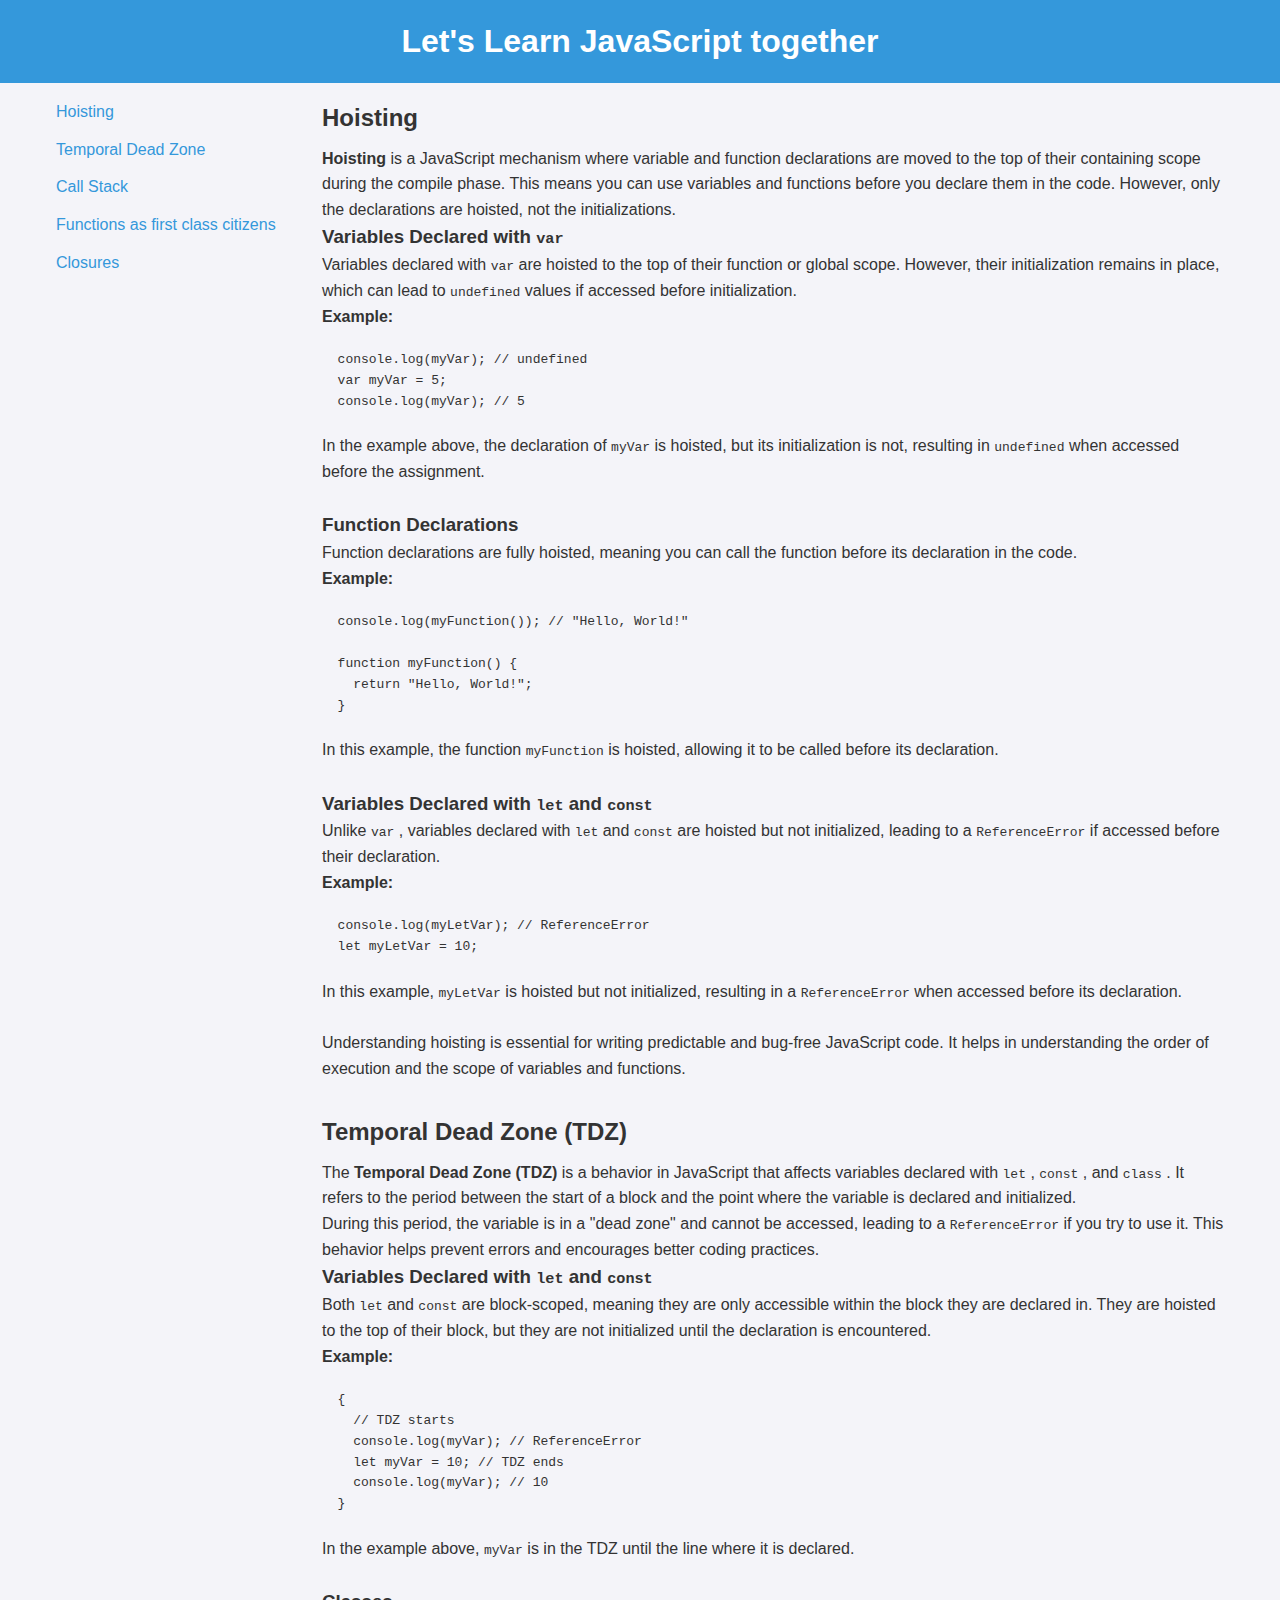
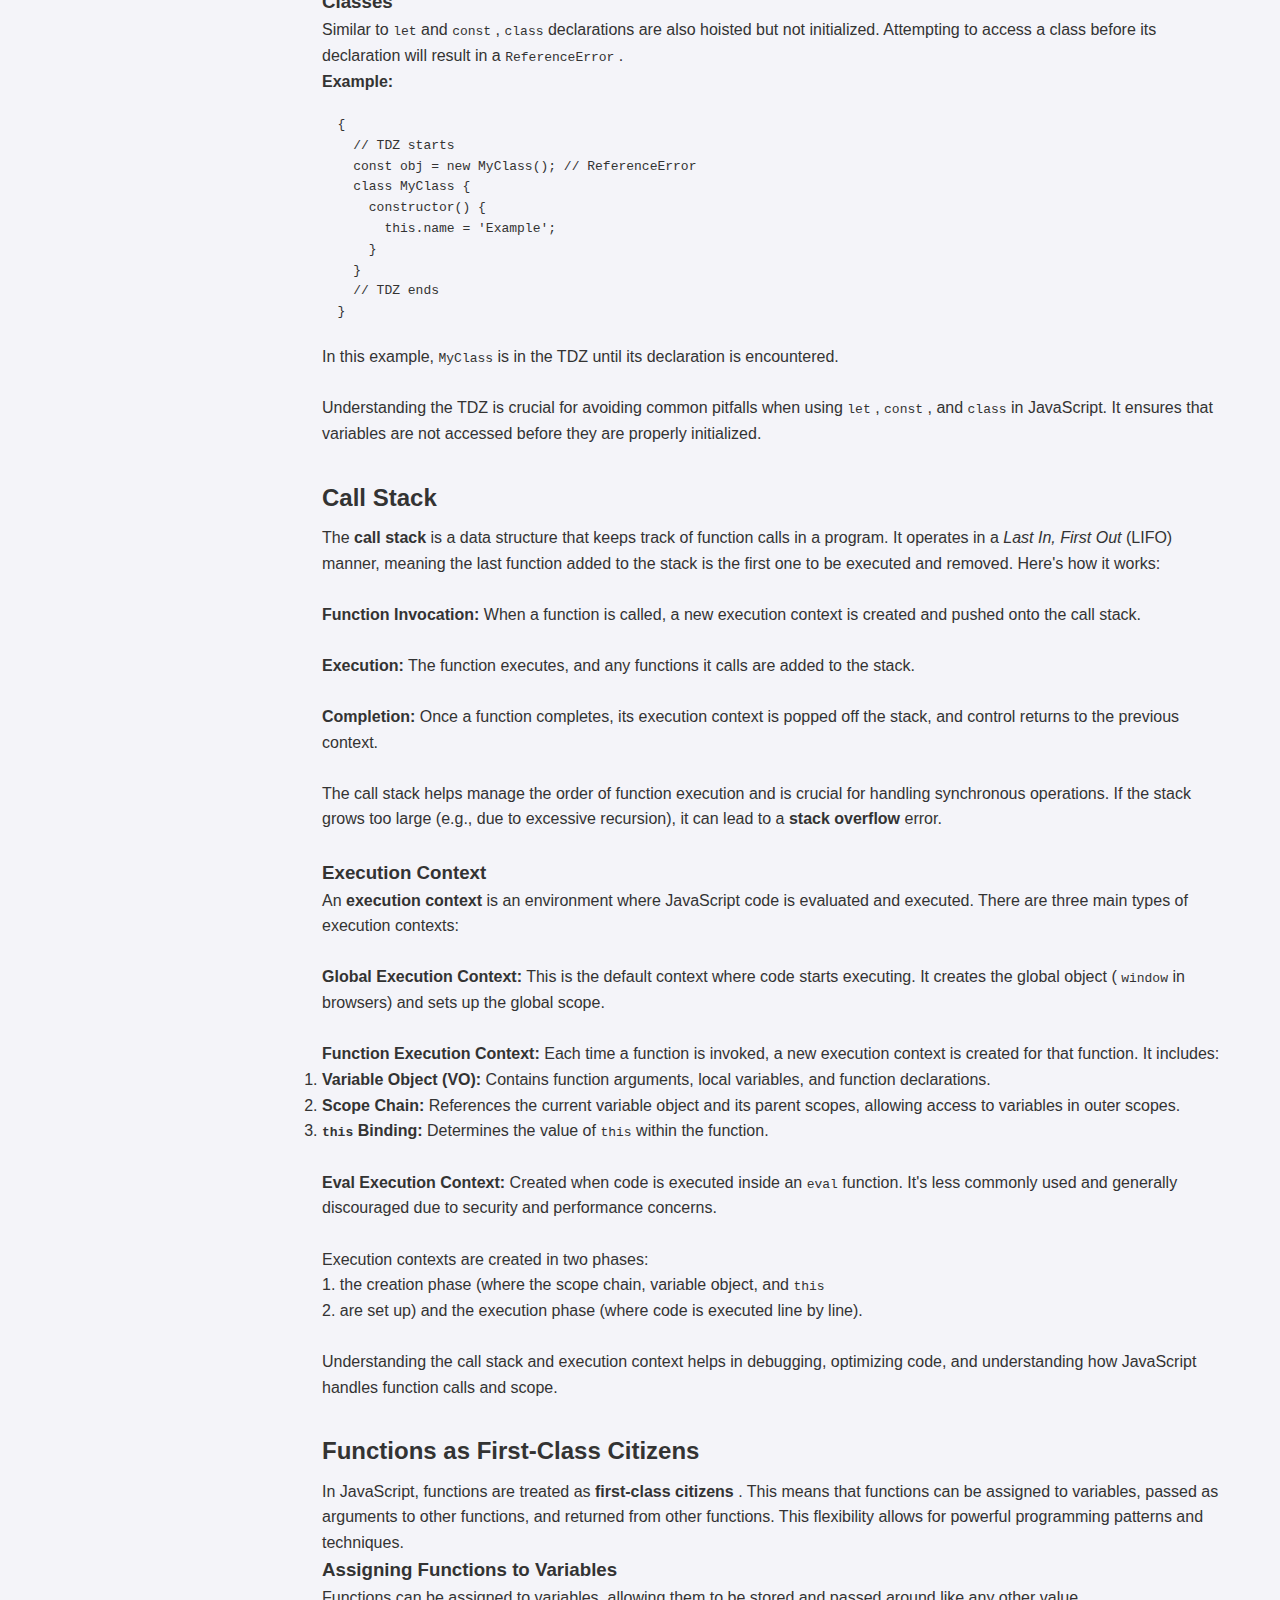
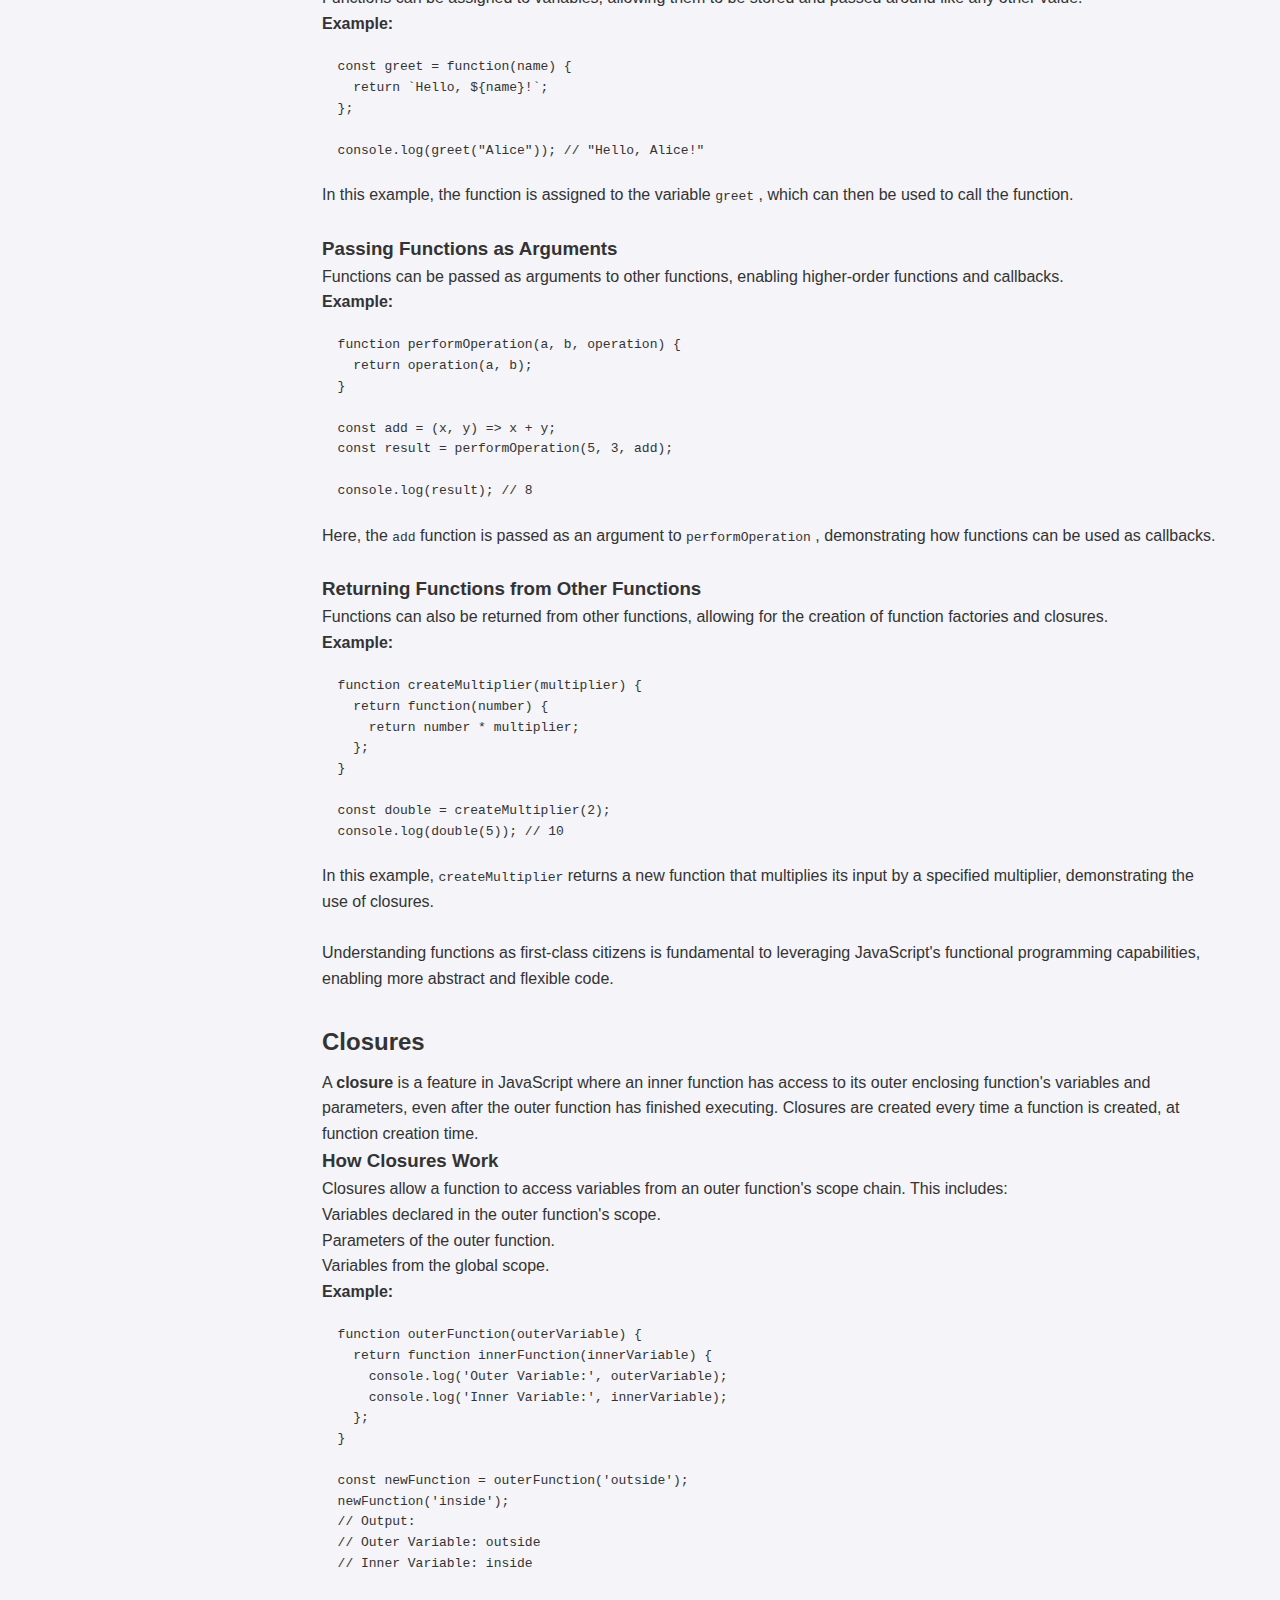
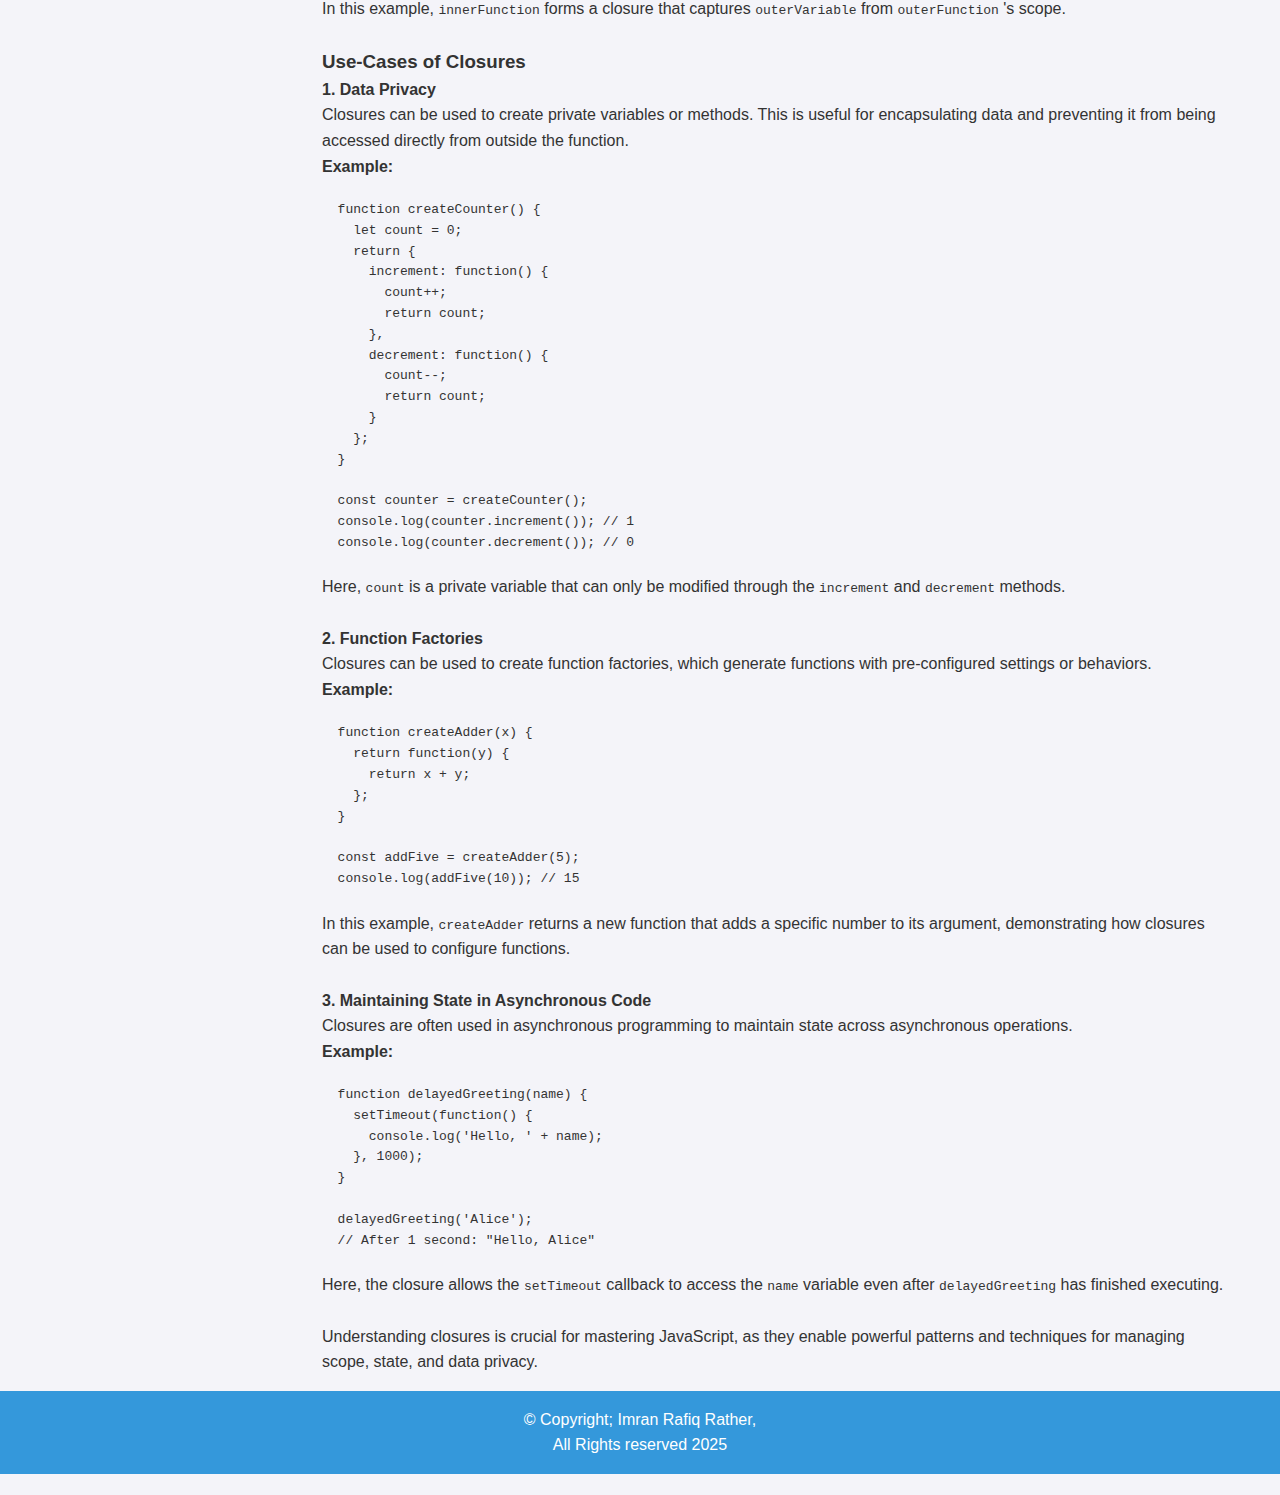
<file: index.html>
<!DOCTYPE html>
<html lang="en">
  <head>
    <meta charset="UTF-8" />
    <meta
      name="viewport"
      content="width=device-width, initial-scale=1.0" />
    <title>ES6 Refresher</title>
    <link
      rel="stylesheet"
      href="./style.css" />
  </head>
  <body>
    <header>
      <h1>Let's Learn JavaScript together</h1>
    </header>

    <main class="main-content">
      <aside class="topics">
        <ul>
          <li><a href="#hoisting">Hoisting</a></li>
          <li><a href="#temporal-dead-zone">Temporal Dead Zone</a></li>
          <li><a href="#callstack">Call Stack</a></li>
          <li><a href="#first-class-citizens">Functions as first class citizens</a></li>
          <li><a href="#closures">Closures</a></li>
        </ul>
      </aside>

      <section>
        <!-- hoisting -->
        <article id="hoisting">
          <h2 class="section-heading">Hoisting</h2>
          <p>
            <strong>Hoisting</strong>
            is a JavaScript mechanism where variable and function declarations are moved to the top
            of their containing scope during the compile phase. This means you can use variables and
            functions before you declare them in the code. However, only the declarations are
            hoisted, not the initializations.
          </p>
          <h3>
            Variables Declared with
            <code>var</code>
          </h3>
          <p>
            Variables declared with
            <code>var</code>
            are hoisted to the top of their function or global scope. However, their initialization
            remains in place, which can lead to
            <code>undefined</code>
            values if accessed before initialization.
          </p>
          <p>
            <strong>Example:</strong>
          </p>
          <pre><code>
  console.log(myVar); // undefined
  var myVar = 5;
  console.log(myVar); // 5
  </code></pre>
          <p>
            In the example above, the declaration of
            <code>myVar</code>
            is hoisted, but its initialization is not, resulting in
            <code>undefined</code>
            when accessed before the assignment.
          </p>
          <br />
          <h3>Function Declarations</h3>
          <p>
            Function declarations are fully hoisted, meaning you can call the function before its
            declaration in the code.
          </p>
          <p>
            <strong>Example:</strong>
          </p>
          <pre><code>
  console.log(myFunction()); // "Hello, World!"

  function myFunction() {
    return "Hello, World!";
  }
  </code></pre>
          <p>
            In this example, the function
            <code>myFunction</code>
            is hoisted, allowing it to be called before its declaration.
          </p>
          <br />
          <h3>
            Variables Declared with
            <code>let</code>
            and
            <code>const</code>
          </h3>
          <p>
            Unlike
            <code>var</code>
            , variables declared with
            <code>let</code>
            and
            <code>const</code>
            are hoisted but not initialized, leading to a
            <code>ReferenceError</code>
            if accessed before their declaration.
          </p>
          <p>
            <strong>Example:</strong>
          </p>
          <pre><code>
  console.log(myLetVar); // ReferenceError
  let myLetVar = 10;
  </code></pre>
          <p>
            In this example,
            <code>myLetVar</code>
            is hoisted but not initialized, resulting in a
            <code>ReferenceError</code>
            when accessed before its declaration.
          </p>
          <br />
          <p>
            Understanding hoisting is essential for writing predictable and bug-free JavaScript
            code. It helps in understanding the order of execution and the scope of variables and
            functions.
          </p>
        </article>

        <!-- Temporal Dead Zone -->
        <article id="temporal-dead-zone">
          <h2 class="section-heading">Temporal Dead Zone (TDZ)</h2>
          <p>
            The
            <strong>Temporal Dead Zone (TDZ)</strong>
            is a behavior in JavaScript that affects variables declared with
            <code>let</code>
            ,
            <code>const</code>
            , and
            <code>class</code>
            . It refers to the period between the start of a block and the point where the variable
            is declared and initialized.
          </p>
          <p>
            During this period, the variable is in a "dead zone" and cannot be accessed, leading to
            a
            <code>ReferenceError</code>
            if you try to use it. This behavior helps prevent errors and encourages better coding
            practices.
          </p>
          <h3>
            Variables Declared with
            <code>let</code>
            and
            <code>const</code>
          </h3>
          <p>
            Both
            <code>let</code>
            and
            <code>const</code>
            are block-scoped, meaning they are only accessible within the block they are declared
            in. They are hoisted to the top of their block, but they are not initialized until the
            declaration is encountered.
          </p>
          <p>
            <strong>Example:</strong>
          </p>
          <pre><code>
  {
    // TDZ starts
    console.log(myVar); // ReferenceError
    let myVar = 10; // TDZ ends
    console.log(myVar); // 10
  }
  </code></pre>
          <p>
            In the example above,
            <code>myVar</code>
            is in the TDZ until the line where it is declared.
          </p>
          <br />
          <h3>Classes</h3>
          <p>
            Similar to
            <code>let</code>
            and
            <code>const</code>
            ,
            <code>class</code>
            declarations are also hoisted but not initialized. Attempting to access a class before
            its declaration will result in a
            <code>ReferenceError</code>
            .
          </p>
          <p>
            <strong>Example:</strong>
          </p>
          <pre><code>
  {
    // TDZ starts
    const obj = new MyClass(); // ReferenceError
    class MyClass {
      constructor() {
        this.name = 'Example';
      }
    }
    // TDZ ends
  }
  </code></pre>
          <p>
            In this example,
            <code>MyClass</code>
            is in the TDZ until its declaration is encountered.
          </p>
          <br />
          <p>
            Understanding the TDZ is crucial for avoiding common pitfalls when using
            <code>let</code>
            ,
            <code>const</code>
            , and
            <code>class</code>
            in JavaScript. It ensures that variables are not accessed before they are properly
            initialized.
          </p>
        </article>

        <!-- call stack -->
        <article id="callstack">
          <h2 class="section-heading">Call Stack</h2>
          <p>
            The
            <strong>call stack</strong>
            is a data structure that keeps track of function calls in a program. It operates in a
            <em>Last In, First Out</em>
            (LIFO) manner, meaning the last function added to the stack is the first one to be
            executed and removed. Here's how it works:
          </p>
          <br />
          <ul>
            <li>
              <strong>Function Invocation:</strong>
              When a function is called, a new execution context is created and pushed onto the call
              stack.
            </li>
            <br />
            <li>
              <strong>Execution:</strong>
              The function executes, and any functions it calls are added to the stack.
            </li>
            <br />
            <li>
              <strong>Completion:</strong>
              Once a function completes, its execution context is popped off the stack, and control
              returns to the previous context.
            </li>
          </ul>

          <br />
          <p>
            The call stack helps manage the order of function execution and is crucial for handling
            synchronous operations. If the stack grows too large (e.g., due to excessive recursion),
            it can lead to a
            <strong>stack overflow</strong>
            error.
          </p>
          <br />
          <h3>Execution Context</h3>
          <p>
            An
            <strong>execution context</strong>
            is an environment where JavaScript code is evaluated and executed. There are three main
            types of execution contexts:
          </p>

          <br />
          <ul>
            <li>
              <strong>Global Execution Context:</strong>
              This is the default context where code starts executing. It creates the global object
              (
              <code>window</code>
              in browsers) and sets up the global scope.
            </li>
            <br />
            <li>
              <strong>Function Execution Context:</strong>
              Each time a function is invoked, a new execution context is created for that function.
              It includes:
              <ol>
                <li>
                  <strong>Variable Object (VO):</strong>
                  Contains function arguments, local variables, and function declarations.
                </li>
                <li>
                  <strong>Scope Chain:</strong>
                  References the current variable object and its parent scopes, allowing access to
                  variables in outer scopes.
                </li>
                <li>
                  <strong>
                    <code>this</code>
                    Binding:
                  </strong>
                  Determines the value of
                  <code>this</code>
                  within the function.
                </li>
              </ol>
            </li>
            <br />
            <li>
              <strong>Eval Execution Context:</strong>
              Created when code is executed inside an
              <code>eval</code>
              function. It's less commonly used and generally discouraged due to security and
              performance concerns.
            </li>
          </ul>

          <br />
          <p>
            Execution contexts are created in two phases:
            <br />
            1. the creation phase (where the scope chain, variable object, and
            <code>this</code>
            <br />
            2. are set up) and the execution phase (where code is executed line by line).
          </p>
          <br />
          <p>
            Understanding the call stack and execution context helps in debugging, optimizing code,
            and understanding how JavaScript handles function calls and scope.
          </p>
        </article>

        <!-- Functions as First-Class-Citizens -->
        <article id="first-class-citizens">
          <h2 class="section-heading">Functions as First-Class Citizens</h2>
          <p>
            In JavaScript, functions are treated as
            <strong>first-class citizens</strong>
            . This means that functions can be assigned to variables, passed as arguments to other
            functions, and returned from other functions. This flexibility allows for powerful
            programming patterns and techniques.
          </p>
          <h3>Assigning Functions to Variables</h3>
          <p>
            Functions can be assigned to variables, allowing them to be stored and passed around
            like any other value.
          </p>
          <p>
            <strong>Example:</strong>
          </p>
          <pre><code>
  const greet = function(name) {
    return `Hello, ${name}!`;
  };

  console.log(greet("Alice")); // "Hello, Alice!"
  </code></pre>
          <p>
            In this example, the function is assigned to the variable
            <code>greet</code>
            , which can then be used to call the function.
          </p>
          <br />
          <h3>Passing Functions as Arguments</h3>
          <p>
            Functions can be passed as arguments to other functions, enabling higher-order functions
            and callbacks.
          </p>
          <p>
            <strong>Example:</strong>
          </p>
          <pre><code>
  function performOperation(a, b, operation) {
    return operation(a, b);
  }

  const add = (x, y) => x + y;
  const result = performOperation(5, 3, add);

  console.log(result); // 8
  </code></pre>
          <p>
            Here, the
            <code>add</code>
            function is passed as an argument to
            <code>performOperation</code>
            , demonstrating how functions can be used as callbacks.
          </p>
          <br />
          <h3>Returning Functions from Other Functions</h3>
          <p>
            Functions can also be returned from other functions, allowing for the creation of
            function factories and closures.
          </p>
          <p>
            <strong>Example:</strong>
          </p>
          <pre><code>
  function createMultiplier(multiplier) {
    return function(number) {
      return number * multiplier;
    };
  }

  const double = createMultiplier(2);
  console.log(double(5)); // 10
  </code></pre>
          <p>
            In this example,
            <code>createMultiplier</code>
            returns a new function that multiplies its input by a specified multiplier,
            demonstrating the use of closures.
          </p>
          <br />
          <p>
            Understanding functions as first-class citizens is fundamental to leveraging
            JavaScript's functional programming capabilities, enabling more abstract and flexible
            code.
          </p>
        </article>

        <!-- Closures -->
        <article id="closures">
          <h2 class="section-heading">Closures</h2>
          <p>
            A
            <strong>closure</strong>
            is a feature in JavaScript where an inner function has access to its outer enclosing
            function's variables and parameters, even after the outer function has finished
            executing. Closures are created every time a function is created, at function creation
            time.
          </p>
          <h3>How Closures Work</h3>
          <p>
            Closures allow a function to access variables from an outer function's scope chain. This
            includes:
          </p>
          <ul>
            <li>Variables declared in the outer function's scope.</li>
            <li>Parameters of the outer function.</li>
            <li>Variables from the global scope.</li>
          </ul>
          <p>
            <strong>Example:</strong>
          </p>
          <pre><code>
  function outerFunction(outerVariable) {
    return function innerFunction(innerVariable) {
      console.log('Outer Variable:', outerVariable);
      console.log('Inner Variable:', innerVariable);
    };
  }

  const newFunction = outerFunction('outside');
  newFunction('inside');
  // Output:
  // Outer Variable: outside
  // Inner Variable: inside
  </code></pre>
          <p>
            In this example,
            <code>innerFunction</code>
            forms a closure that captures
            <code>outerVariable</code>
            from
            <code>outerFunction</code>
            's scope.
          </p>
          <br />
          <h3>Use-Cases of Closures</h3>
          <h4>1. Data Privacy</h4>
          <p>
            Closures can be used to create private variables or methods. This is useful for
            encapsulating data and preventing it from being accessed directly from outside the
            function.
          </p>
          <p>
            <strong>Example:</strong>
          </p>
          <pre><code>
  function createCounter() {
    let count = 0;
    return {
      increment: function() {
        count++;
        return count;
      },
      decrement: function() {
        count--;
        return count;
      }
    };
  }

  const counter = createCounter();
  console.log(counter.increment()); // 1
  console.log(counter.decrement()); // 0
  </code></pre>
          <p>
            Here,
            <code>count</code>
            is a private variable that can only be modified through the
            <code>increment</code>
            and
            <code>decrement</code>
            methods.
          </p>
          <br />
          <h4>2. Function Factories</h4>
          <p>
            Closures can be used to create function factories, which generate functions with
            pre-configured settings or behaviors.
          </p>
          <p>
            <strong>Example:</strong>
          </p>
          <pre><code>
  function createAdder(x) {
    return function(y) {
      return x + y;
    };
  }

  const addFive = createAdder(5);
  console.log(addFive(10)); // 15
  </code></pre>
          <p>
            In this example,
            <code>createAdder</code>
            returns a new function that adds a specific number to its argument, demonstrating how
            closures can be used to configure functions.
          </p>
          <br />
          <h4>3. Maintaining State in Asynchronous Code</h4>
          <p>
            Closures are often used in asynchronous programming to maintain state across
            asynchronous operations.
          </p>
          <p>
            <strong>Example:</strong>
          </p>
          <pre><code>
  function delayedGreeting(name) {
    setTimeout(function() {
      console.log('Hello, ' + name);
    }, 1000);
  }

  delayedGreeting('Alice');
  // After 1 second: "Hello, Alice"
  </code></pre>
          <p>
            Here, the closure allows the
            <code>setTimeout</code>
            callback to access the
            <code>name</code>
            variable even after
            <code>delayedGreeting</code>
            has finished executing.
          </p>
          <br />
          <p>
            Understanding closures is crucial for mastering JavaScript, as they enable powerful
            patterns and techniques for managing scope, state, and data privacy.
          </p>
        </article>
      </section>
    </main>

    <!-- Footer -->
    <footer>
      <p>&copy; Copyright; Imran Rafiq Rather,</p>
      All Rights reserved 2025
    </footer>

    <script
      src="./script.js"
      type="module"></script>
  </body>
</html>
</file>
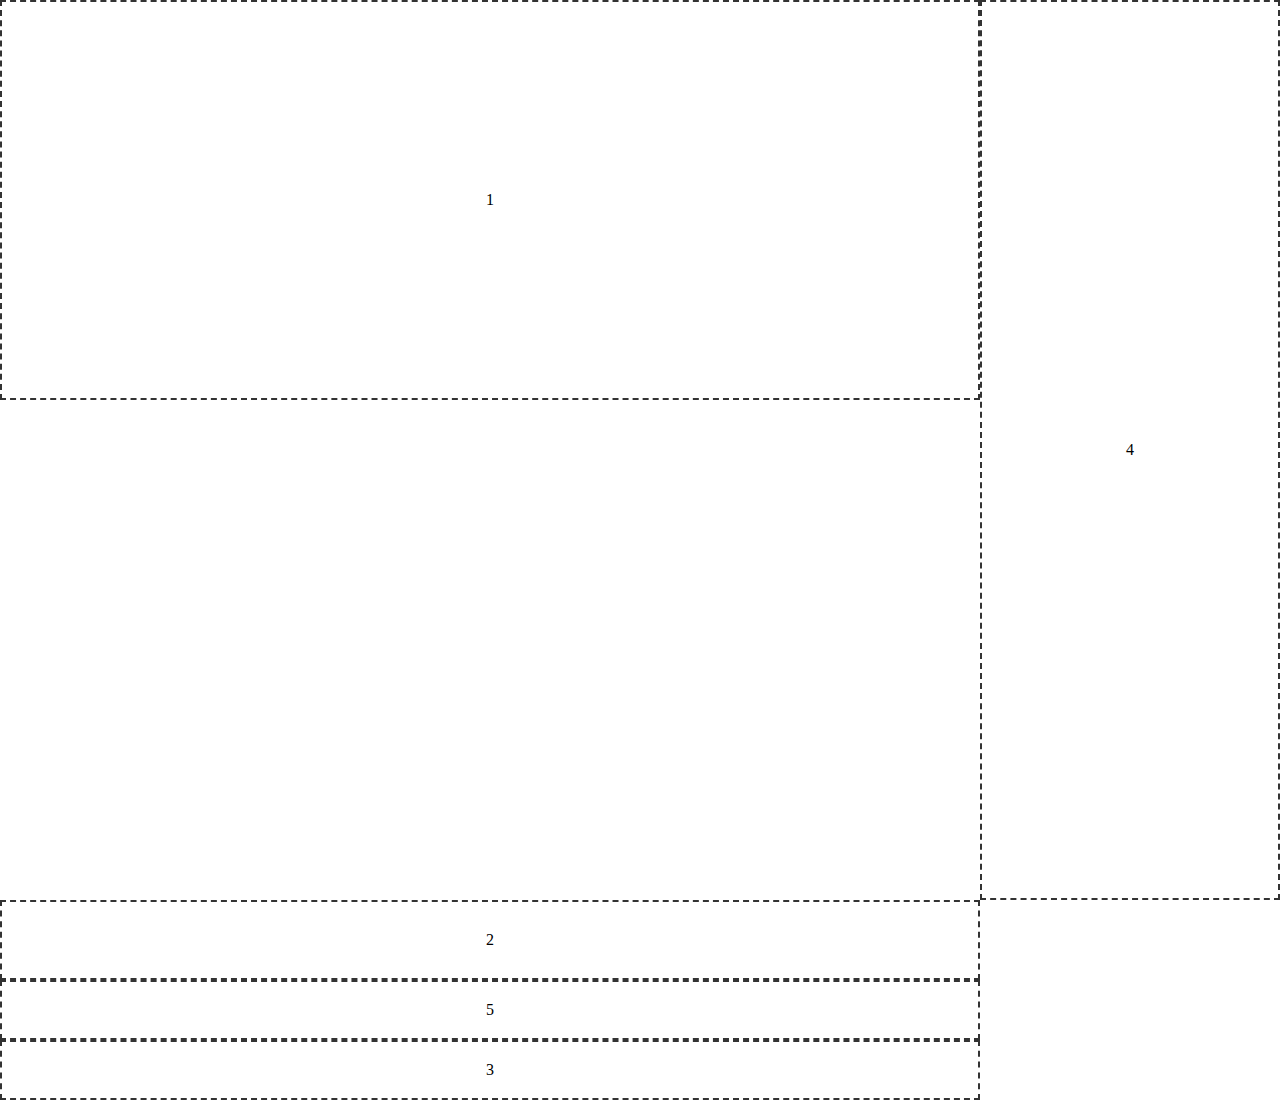
<file: grids.html>
<!DOCTYPE html>
<html lang="en">
  <head>
    <meta charset="UTF-8" />
    <meta
      name="viewport"
      content="width=device-width, initial-scale=1.0" />
    <title>Document</title>
    <style>
      * {
        margin: 0;
        padding: 0;
        box-sizing: border-box;
      }

      .grid-container {
        display: grid;

        @media (min-width: 960px) {
          grid-template-columns: 1fr 300px;
        }
      }

      section {
        border: 2px dashed #333;
        display: grid;
        place-content: center;
      }

      .one {
        min-height: 250px;
        @media (min-width: 960px) {
          height: 400px;
        }
      }

      .two {
        height: 80px;
      }

      .three {
        height: 60px;
        @media (min-width: 600px) {
          grid-row: 5;
        }
      }

      .four {
        min-height: 500px;
        @media (min-width: 960px) {
          grid-column: 2/3;
          grid-row: 1;
          min-height: 100vh;
        }
      }

      .five {
        height: 60px;
        @media (min-width: 600px) {
          grid-row: 3/4;
        }
      }
    </style>
  </head>
  <body>
    <main class="grid-container">
      <section class="one">1</section>
      <section class="two">2</section>
      <section class="three">3</section>
      <section class="four">4</section>
      <section class="five">5</section>
    </main>
  </body>
</html>
</file>
<file: style.css>
/* CSS Reset */
*,
*::before,
*::after {
  margin: 0;
  padding: 0;
  box-sizing: border-box;
}

/* Root Custom Variables */
:root {
  --primary-color: #3498db;
  --secondary-color: #2ecc71;
  --background-color: #f4f4f9;
  --text-color: #333;
  --font-family: 'Arial', sans-serif;
  --max-width: 1200px;
  --padding: 1rem;
}

/* Global Styles */
body {
  font-family: var(--font-family);
  color: var(--text-color);
  background-color: var(--background-color);
  line-height: 1.6;
}

header {
  background-color: var(--primary-color);
  color: white;
  padding: var(--padding);
  text-align: center;
}

.main-content {
  display: grid;
  max-width: var(--max-width);
  margin: 0 auto;
  padding: var(--padding);
  column-gap: 1rem;
  grid-template-columns: minmax(200px, 250px) 1fr;
}

aside {
  width: 250px;
}

section {
}

ul {
  list-style-type: none;
}

a {
  color: var(--primary-color);
  text-decoration: none;
}

a:hover {
  text-decoration: underline;
}

footer {
  background-color: var(--primary-color);
  color: white;
  text-align: center;
  padding: var(--padding);
  /* position: fixed; */
  width: 100%;
  bottom: 0;
}

article:not(:last-child) {
  margin-bottom: 2rem;
}
/* section headings */
.section-heading {
  margin-bottom: 0.5rem;
}
/* sidebar */
.topics ul {
  display: grid;
  row-gap: 0.75rem;
}

.topics a {
  font-size: 1rem;
}
</file>
